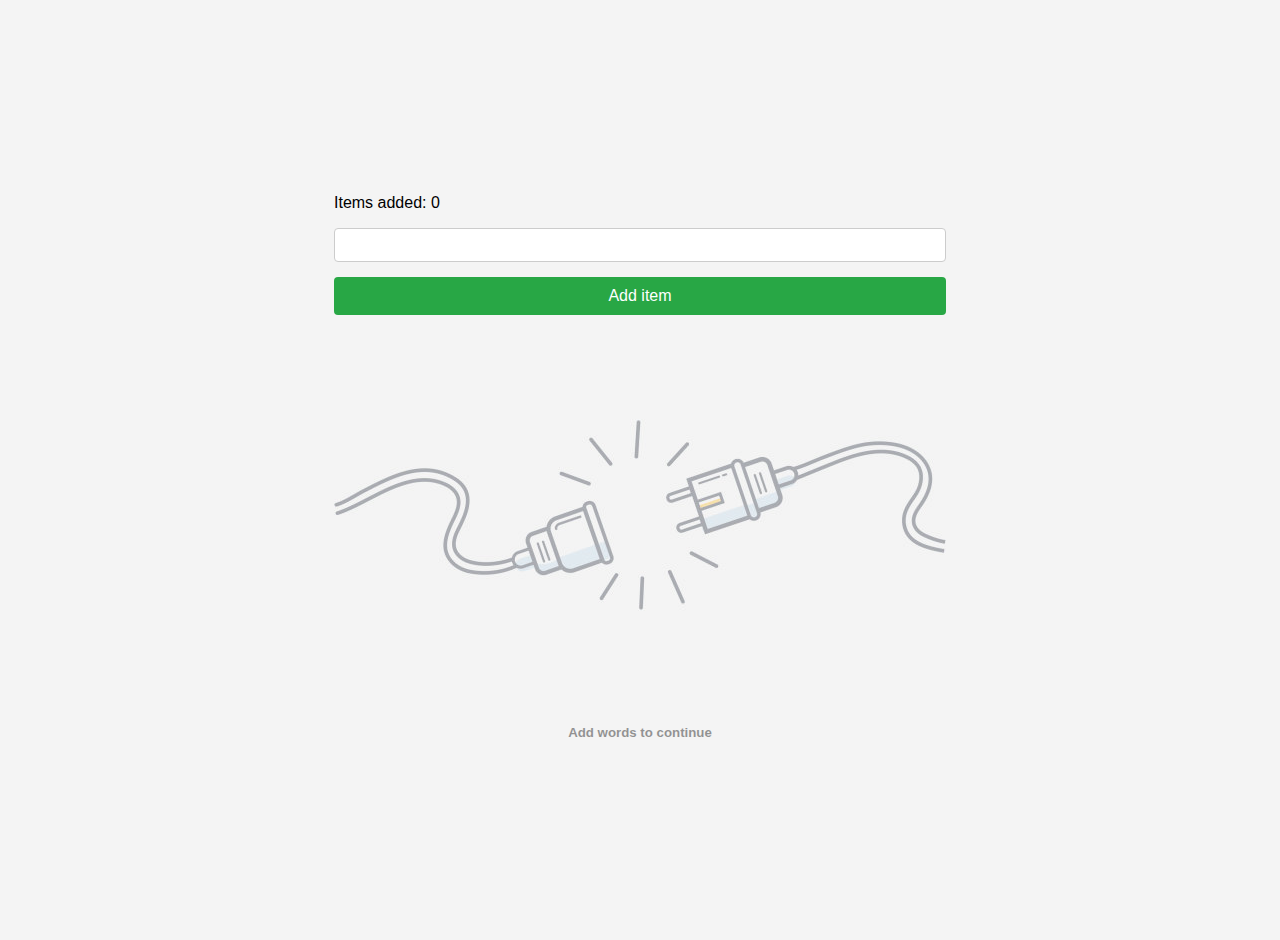
<file: index.html>
<!DOCTYPE html>
<html lang="en">
<head>
    <meta charset="UTF-8">
    <meta name="viewport" content="width=device-width, initial-scale=1.0">
    <title>Document</title>
    <link rel="stylesheet" href="style.css">
</head>
<body>
    <main>
        <section>
            <p id="count">Items added: 0</p>
            <div>
                 <input type="text" class="item-input">
            </div>

           <div>
                <button class="add-btn">Add item</button>
            </div>

            <ul class="food-container">
            </ul>

            <div class="no-listPic">
                <img src="noList.jpg" id="noListPic">
                <h5 id="noListh5">Add words to continue</h5>
            </div>
        </section>
    </main>
    <script src="script.js"></script>
    
</body>
</html>
</file>
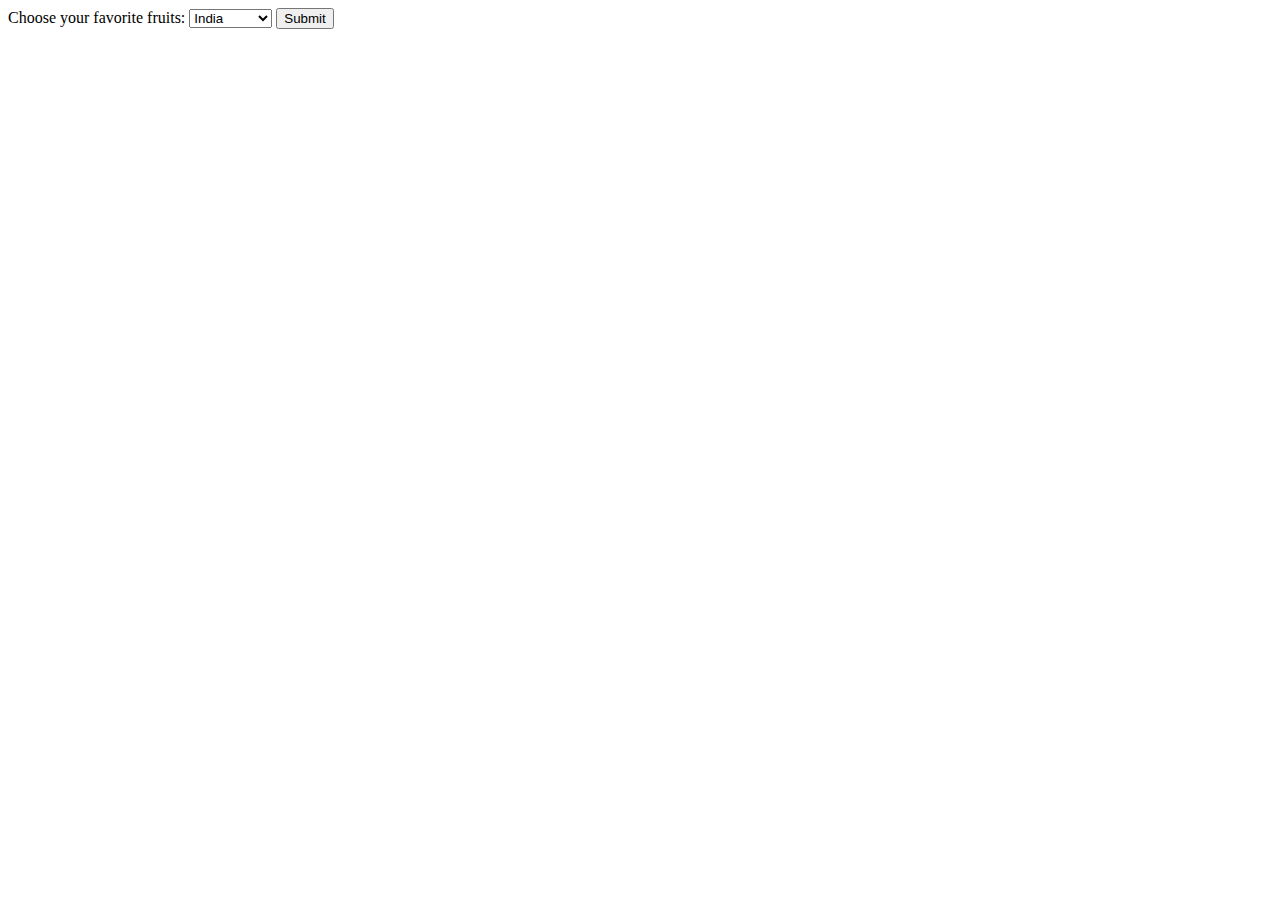
<file: another.html>
<!DOCTYPE html>
<html lang="en">
<head>
    <meta charset="UTF-8">
    <meta name="viewport" content="width=device-width, initial-scale=1.0">
    <title>Select Example</title>
</head>
<body>
    <form name="countryForm">
        <label for="fruits">Choose your favorite fruits:</label>
        <select name="country" id="country">
            <option value="" >--Select Country--</option>
            <option value="IND">India</option>
            <option value="LK" >Sri Lanka</option>
            <option value="MYS">Malaysia</option>
            <option value="SGP">Singapore</option>
            <option value="THA">Thailand</option>
         </select>
         <button class="submit">Submit</button>
    </form>
    <script src="sample.js"></script>
</body>
</html>
</file>
<file: style.css>
.food-item{
   display: flex;
   justify-content: space-between;
   cursor: pointer;
   width:15vh;
    
}

.show-hideBtn{
   color:white;
   background-color: cornflowerblue;
   border-color:cornflowerblue;
   border-radius: 10px;
}


.parent-div {
   padding: 20px;
   background-color: #f0f8ff; /* Light blue */
   border: 1px solid #ccc;
}

.inner-div {
   padding: 20px;
   background-color: #faebd7; /* Antique white */
   border: 1px solid #ccc;
   margin-bottom: 10px; /* Space between inner div and layered div */
}

.layered-div {
   padding: 20px;
   background-color: #ffe4e1; /* Misty rose */
   border: 1px solid #ccc;
   margin-top: 10px; /* Space between layered div and p tag */
}

.layered-p {
   padding: 20px;
   background-color: #e6e6fa; /* Lavender */
   border: 1px solid #ccc;
}

body {
   font-family: Arial, sans-serif;
   background-color: #f4f4f4;
   margin: 0;
   padding: 20px;
   display: flex;
   justify-content: center;
   align-items: center;
   height: 100vh;
}

h2 {
   text-align: center;
   color: #333;
}

form {
   background-color: #fff;
   padding: 20px;
   border-radius: 8px;
   box-shadow: 0 0 10px rgba(0, 0, 0, 0.1);
   width: 300px;
}

label {
   display: block;
   margin-bottom: 8px;
   color: #555;
}

input[type="text"],
input[type="email"],
input[type="password"],
select {
   width: 100%;
   padding: 8px;
   margin-bottom: 15px;
   border: 1px solid #ccc;
   border-radius: 4px;
   box-sizing: border-box;
   font-size: 14px;
}

input[type="radio"],
input[type="checkbox"] {
   margin-right: 10px;
}

button {
   width: 100%;
   padding: 10px;
   background-color: #28a745;
   border: none;
   border-radius: 4px;
   color: #fff;
   font-size: 16px;
   cursor: pointer;
}

button[type="reset"] {
   background-color: #dc3545;
   margin-top: 10px;
}

button:hover {
   opacity: 0.9;
}

.radio-class{
   display: flex;
}


#noListh5{
   display: flex;
   justify-content: center;
   opacity: 0.4;
}

#noListPic{
   opacity: 0.4;
}
</file>
